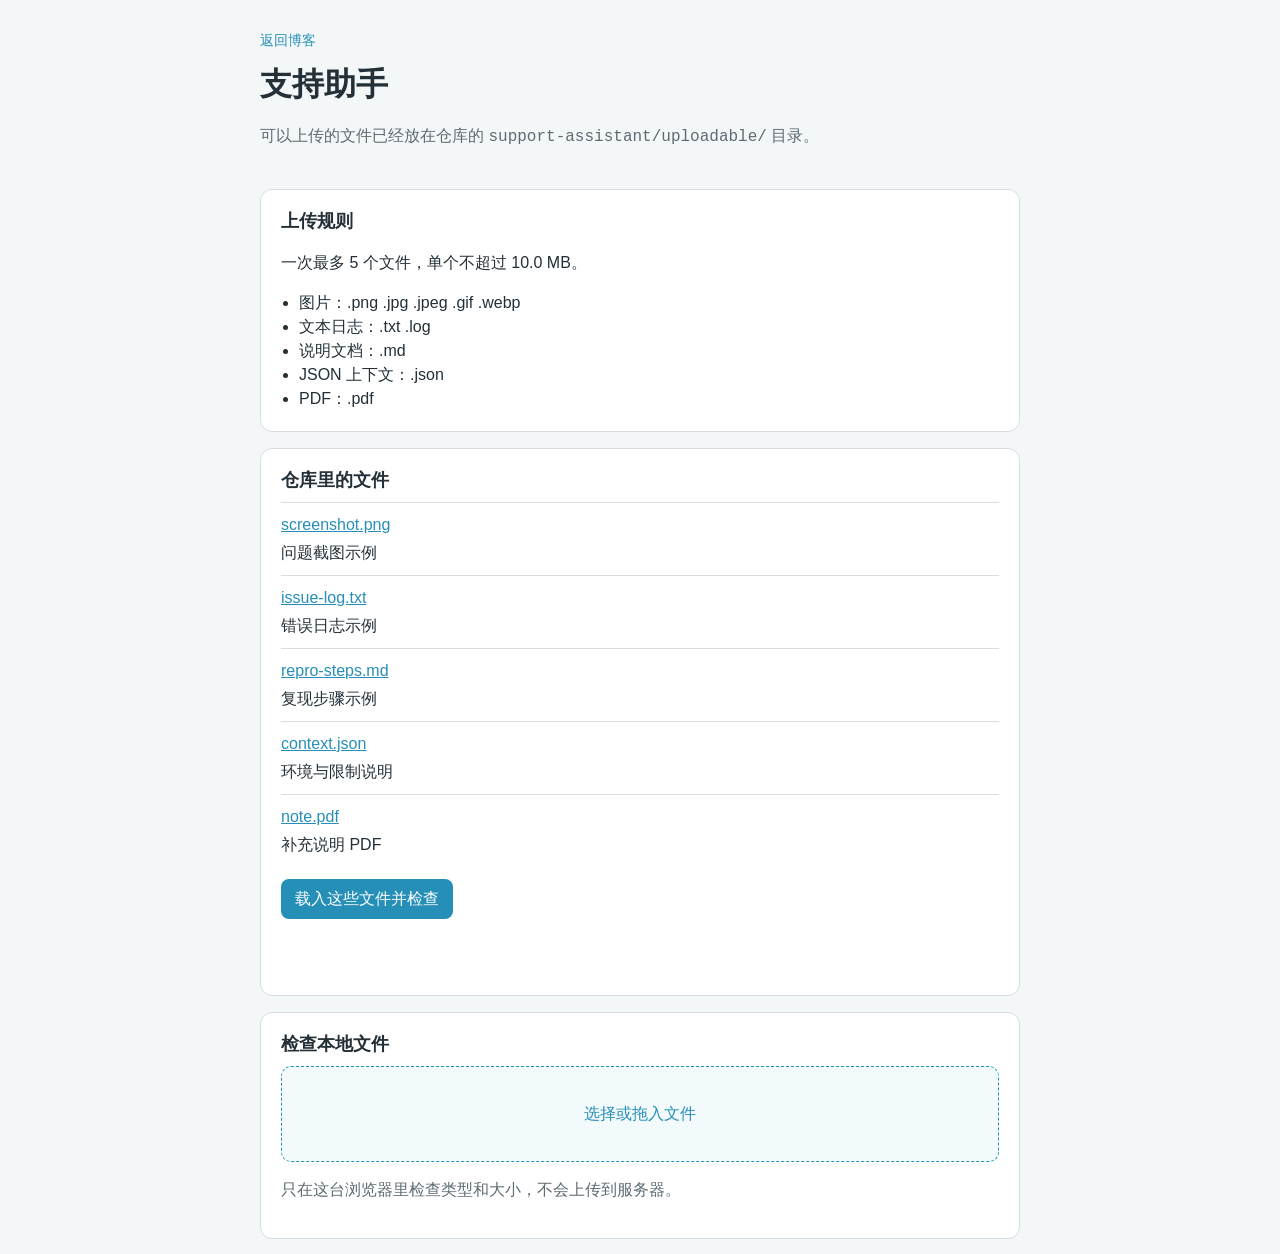
<file: support-assistant/index.html>
<!DOCTYPE html>
<html lang="zh-CN">
<head>
  <meta charset="utf-8">
  <meta name="viewport" content="width=device-width, initial-scale=1">
  <title>支持助手可上传文件</title>
  <link rel="stylesheet" href="styles.css">
</head>
<body>
  <header class="top">
    <a class="back" href="/">返回博客</a>
    <h1>支持助手</h1>
    <p>可以上传的文件已经放在仓库的 <code>support-assistant/uploadable/</code> 目录。</p>
  </header>

  <main>
    <section class="card" aria-labelledby="rules-title">
      <h2 id="rules-title">上传规则</h2>
      <p id="rules-summary">正在读取规则…</p>
      <ul id="rule-list"></ul>
    </section>

    <section class="card" aria-labelledby="files-title">
      <h2 id="files-title">仓库里的文件</h2>
      <ul id="repo-files" class="file-list"></ul>
      <button id="check-samples" type="button">载入这些文件并检查</button>
      <p id="sample-status" class="status" role="status"></p>
    </section>

    <section class="card" aria-labelledby="upload-title">
      <h2 id="upload-title">检查本地文件</h2>
      <form id="upload-form">
        <label class="drop" id="drop-zone" for="file-input">
          <span>选择或拖入文件</span>
          <input id="file-input" type="file" multiple>
        </label>
        <p class="hint">只在这台浏览器里检查类型和大小，不会上传到服务器。</p>
      </form>
      <ul id="results" class="file-list"></ul>
    </section>
  </main>

  <script src="app.js"></script>
</body>
</html>
</file>
<file: support-assistant/styles.css>
:root {
  color-scheme: light;
  --ink: #243038;
  --muted: #5d6b73;
  --line: #d7dee3;
  --accent: #258fb8;
  --bg: #f4f7f8;
  --ok: #1f7a4d;
  --bad: #a33b32;
}

* { box-sizing: border-box; }

body {
  margin: 0;
  font: 16px/1.5 "Segoe UI", "PingFang SC", "Noto Sans SC", sans-serif;
  color: var(--ink);
  background: var(--bg);
}

.top, main {
  width: min(760px, calc(100% - 32px));
  margin: 0 auto;
}

.top { padding: 28px 0 8px; }

.back {
  color: var(--accent);
  text-decoration: none;
  font-size: 14px;
}

h1 { margin: 8px 0 4px; font-size: 32px; }

.top p, .hint { color: var(--muted); }

.card {
  background: #fff;
  border: 1px solid var(--line);
  border-radius: 12px;
  padding: 18px 20px 20px;
  margin: 16px 0;
}

h2 { margin: 0 0 8px; font-size: 18px; }

ul { margin: 8px 0 0; padding-left: 18px; }

button, .drop {
  font: inherit;
}

button {
  margin-top: 12px;
  border: 0;
  border-radius: 8px;
  background: var(--accent);
  color: #fff;
  padding: 8px 14px;
  cursor: pointer;
}

button:disabled { opacity: 0.6; cursor: default; }

.drop {
  position: relative;
  display: grid;
  place-items: center;
  min-height: 96px;
  border: 1.5px dashed var(--accent);
  border-radius: 10px;
  color: var(--accent);
  cursor: pointer;
  background: #f3fafc;
}

.drop input { position: absolute; width: 1px; height: 1px; opacity: 0; }

.drop.over { background: #e5f4f9; }

.file-list { list-style: none; padding: 0; }

.file-list li {
  display: grid;
  gap: 4px;
  padding: 10px 0;
  border-top: 1px solid var(--line);
}

.file-list a { color: var(--accent); }

.ok { color: var(--ok); }
.bad { color: var(--bad); }

.status { min-height: 1.5em; }

.preview {
  max-width: 100%;
  margin-top: 6px;
  border: 1px solid var(--line);
  border-radius: 8px;
}

pre.snippet {
  margin: 6px 0 0;
  padding: 8px 10px;
  overflow: auto;
  background: var(--bg);
  border-radius: 8px;
  white-space: pre-wrap;
}
</file>
